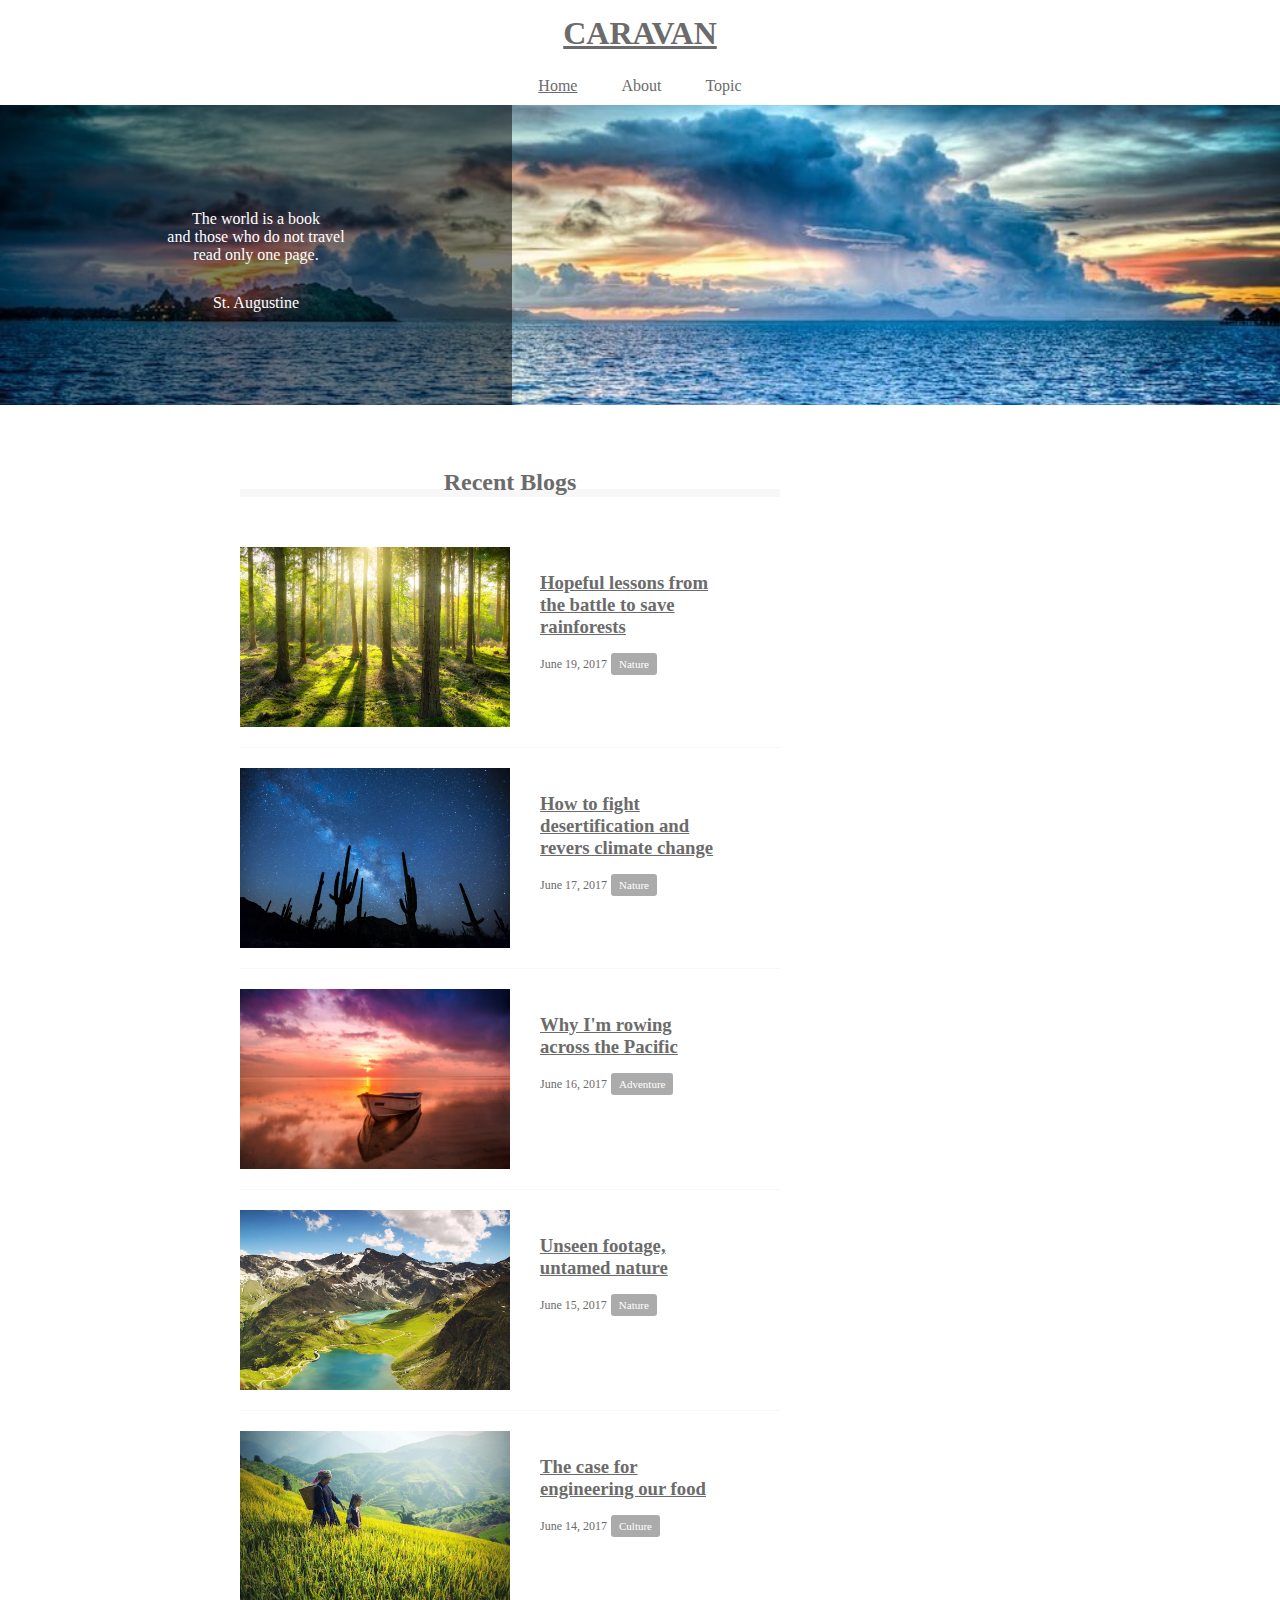
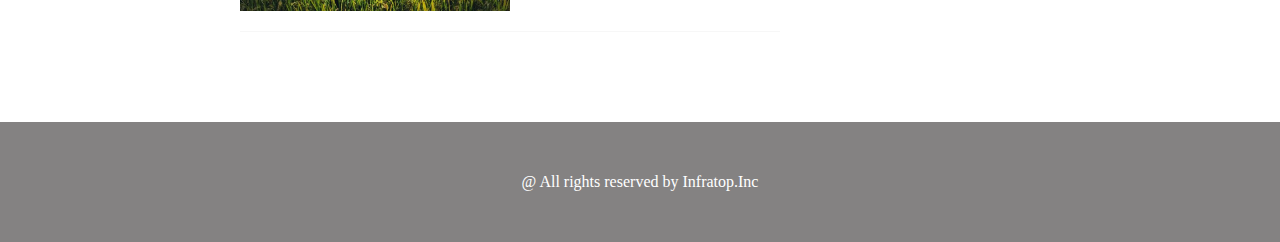
<file: caravan/index.html>
<!DOCTYPE html>
<html lang="ja">
  <head>
    <meta charset="UTF-8" />
    <link rel="stylesheet" href="style.css" />
    <title>CARAVAN</title>
  </head>

  <body>
    <header>
      <h1 class="heading">
        <a href="https://www.youtube.com/">CARAVAN</a>
      </h1>
    </header>

    <nav>
      <ul class="nav-list">
        <li class="nav-list-item">
          <a href="index.html">Home</a>
        </li>
        <li class="nav-list-item">About</li>
        <li class="nav-list-item">Topic</li>
      </ul>
    </nav>

    <div class="main-visual">
      <div class="main-visual-content">
        <p class="main-visual-text">
          The world is a book<br/>
          and those who do not travel<br/>
          read only one page.
        </p>
        <p class="main-visual-name">
          St. Augustine
        </p>
      </div>
    </div>

    <main>
      <section class="blog">
        <h2 class="blog-heading">Recent Blogs</h2>

        <div class="blog-box">
          <div class="blog-item">
            <img class="blog-image" src="img/forest.jpg">
            <section class="blog-text">
              <h3 class="blog-text-heading">
                <a href="single.html">
                  Hopeful lessons from <br />
                  the battle to save <br />
                  rainforests
                </a>
              </h3>
              <p class="blog-date">June 19, 2017</p>
              <span class="category">Nature</span>
            </section>
          </div>

          <div class="blog-item">
            <img class="blog-image" src="img/desert.jpg">
            <section class="blog-text">
              <h3 class="blog-text-heading">
                <a href="single.html">
                  How to fight <br />
                  desertification and <br />
                  revers climate change <br />
                </a>
              </h3>
              <p class="blog-date">June 17, 2017</p>
              <span class="category">Nature</span>
            </section>
          </div>

          <div class="blog-item">
            <img class="blog-image" src="img/sunset.jpg">
            <section class="blog-text">
              <h3 class="blog-text-heading">
                <a href="single.html">
                  Why I'm rowing <br />
                  across the Pacific
                </a>
              </h3>
              <p class="blog-date">June 16, 2017</p>
              <span class="category">Adventure</span>
            </section>
          </div>

          <div class="blog-item">
            <img class="blog-image" src="img/italy.jpg">
            <section class="blog-text">
              <h3 class="blog-text-heading">
                <a href="single.html">
                  Unseen footage, <br />
                  untamed nature
                </a>
              </h3>
              <p class="blog-date">June 15, 2017</p>
              <span class="category">Nature</span>
            </section>
          </div>

          <div class="blog-item">
            <img class="blog-image" src="img/asia.jpg">
            <section class="blog-text">
              <h3 class="blog-text-heading">
                <a href="single.html">
                  The case for <br />
                  engineering our food
                </a>
              </h3>
              <p class="blog-date">June 14, 2017</p>
              <span class="category">Culture</span>
            </section>
          </div>

        </div>
      </section>
      <div class="sidebar"></div>
    </main>

    <footer>
      <p class="footer-text">@ All rights reserved by Infratop.Inc</p>
    </footer>
  </body>
</html>
</file>
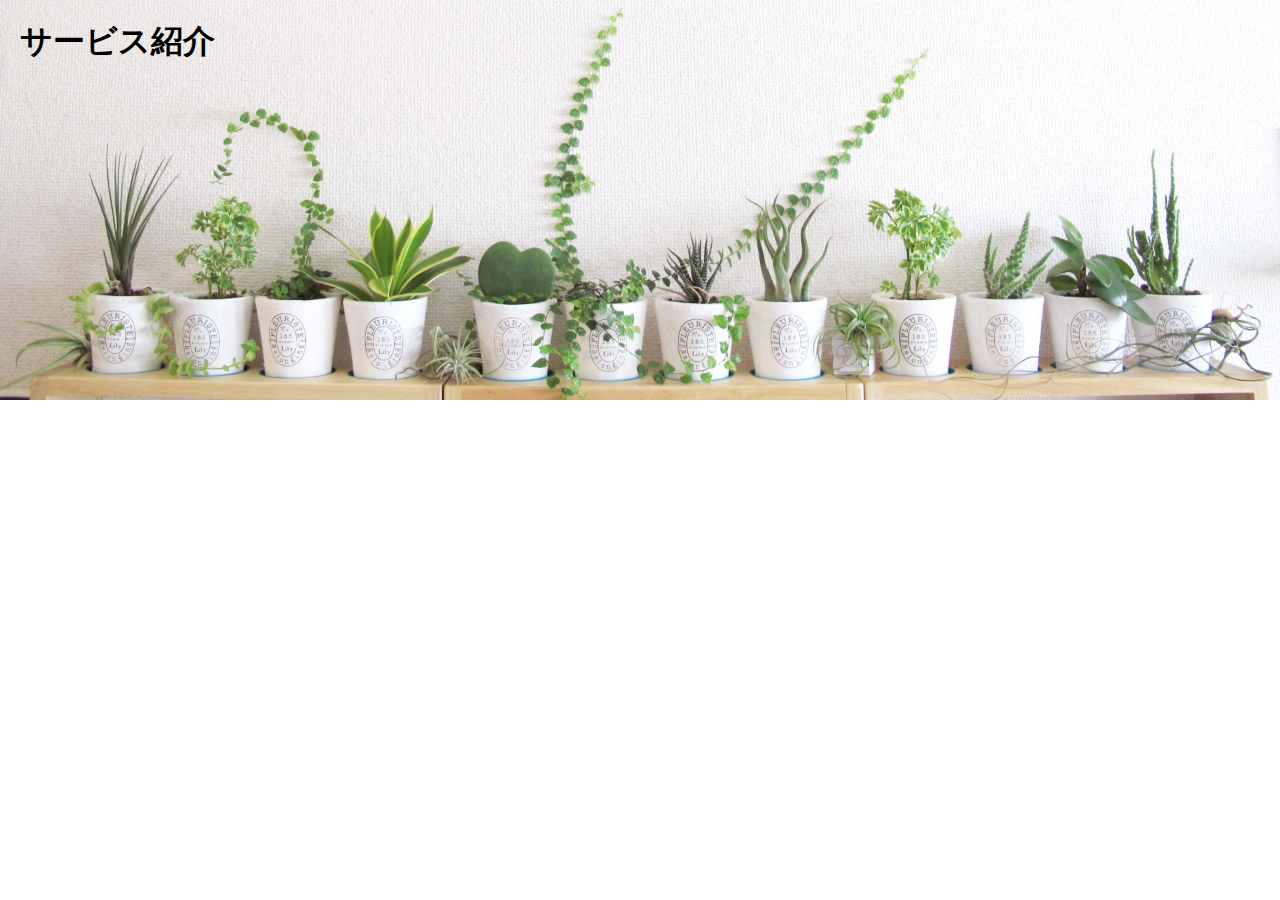
<file: chapter7/index.html>
<!DOCTYPE html>
<html lang="ja">
  <head>
    <meta charset="UTF-8">
    <link rel="stylesheet" href="style.css">
    <title>Chapter7</title>
  </head>

  <body>
      <header>
        <section class="main-visual">
          <h1 class="header">サービス紹介</h1>
        </section>
      </header>

      <main>

      </main>
  </body>
</html>
</file>
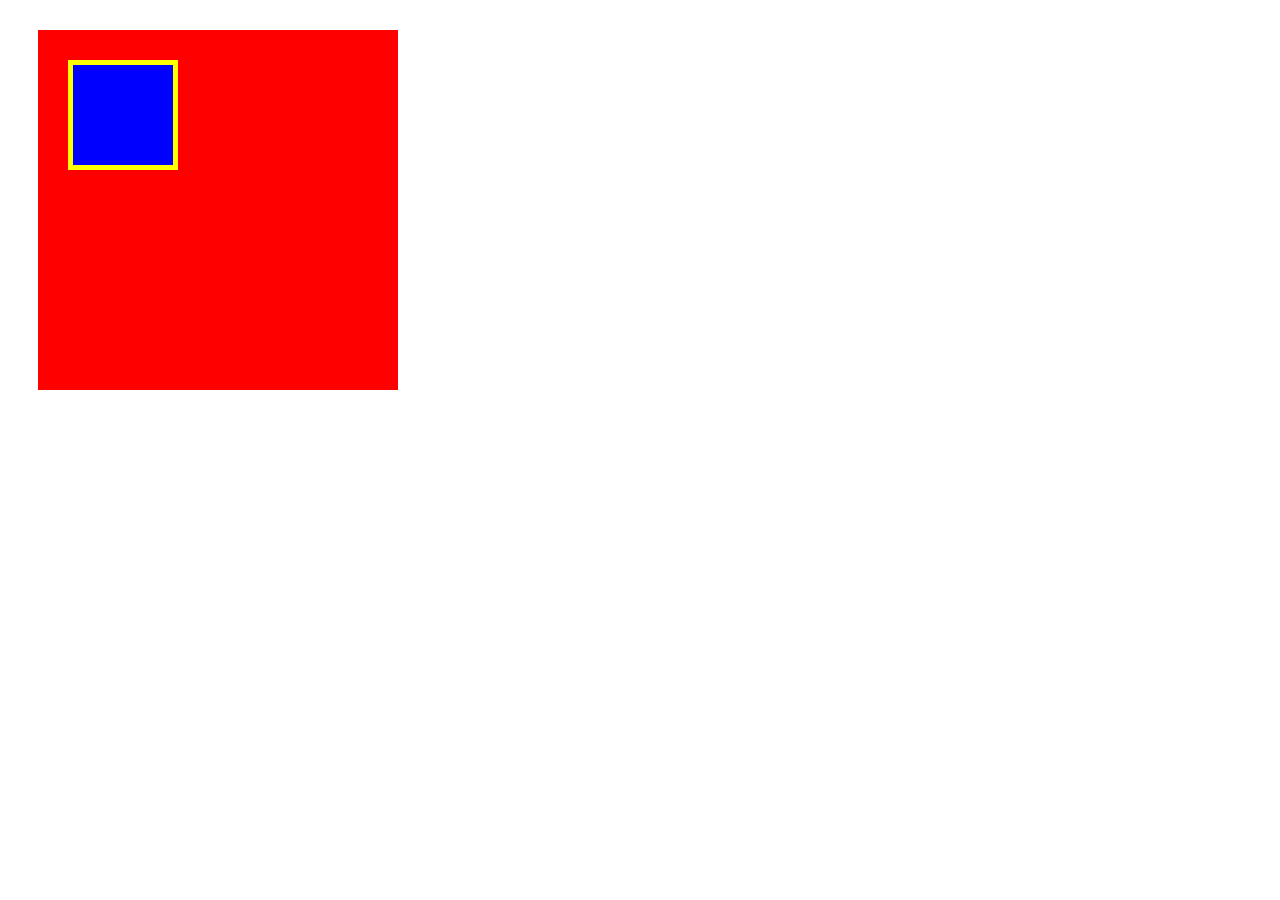
<file: box/box.html>
<!DOCTYPE HTML>
<html lang="ja">
  <head>
    <meta charset="UTF-8" />
    <link rel="stylesheet" href="box.css" />
    <title>box</title>
  </head>

  <body>
    <div class="box1">
      <div class="box2"></div>
    </div>
  </body>
</html>
</file>
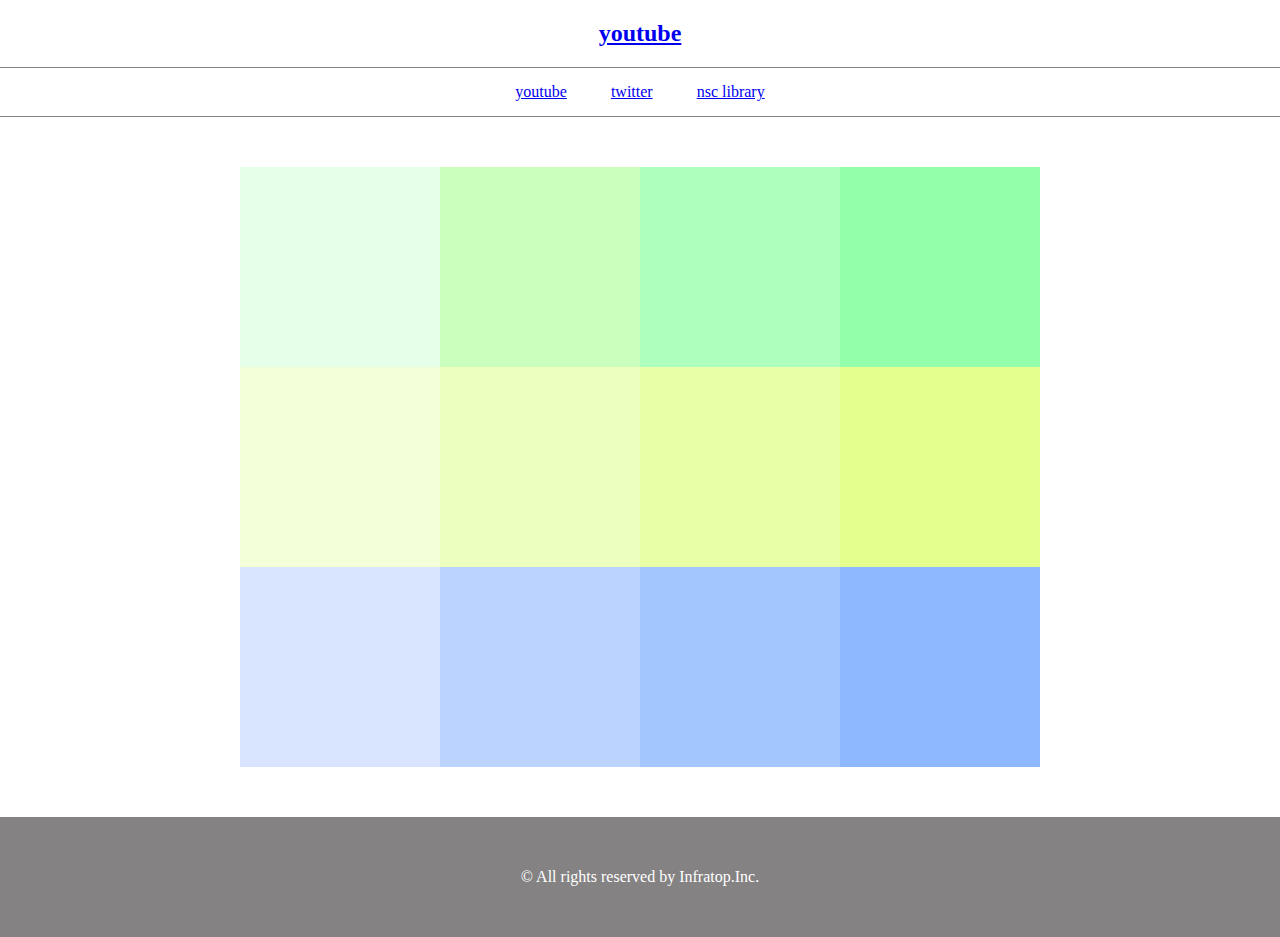
<file: chapter-5/html.html>
<!DOCTYPE html>
<html lang="ja">
  <head>
    <meta charset="UTF-8"/>
    <link rel="stylesheet" href="css.css" />
    <title>Chapter5</title>
  </head>
  <body>
    <header>
      <h2>
        <a href="https://www.youtube.com/">youtube</a>
      </h2>
    </header>

    <nav>
      <ul class="nav-list">
        <li class="nav-list-item">
          <a href="https://www.youtube.com/">youtube</a>
        </li>
        <li class="nav-list-item">
          <a href="https://twitter.com/home?lang=ja">twitter</a>
        </li>
        <li class="nav-list-item">
          <a href="https://ncs.io/music">nsc library</a>
        </li>
      </ul>
    </nav>

    <main>
      <div class="box1"></div>
      <div class="box2"></div>
      <div class="box3"></div>
      <div class="box4"></div>
      <div class="box5"></div>
      <div class="box6"></div>
      <div class="box7"></div>
      <div class="box8"></div>
      <div class="box9"></div>
      <div class="box10"></div>
      <div class="box11"></div>
      <div class="box12"></div>
    </main>

    <footer>
      <p>© All rights reserved by Infratop.Inc.</p>
    </footer>
  </body>
</html>
</file>
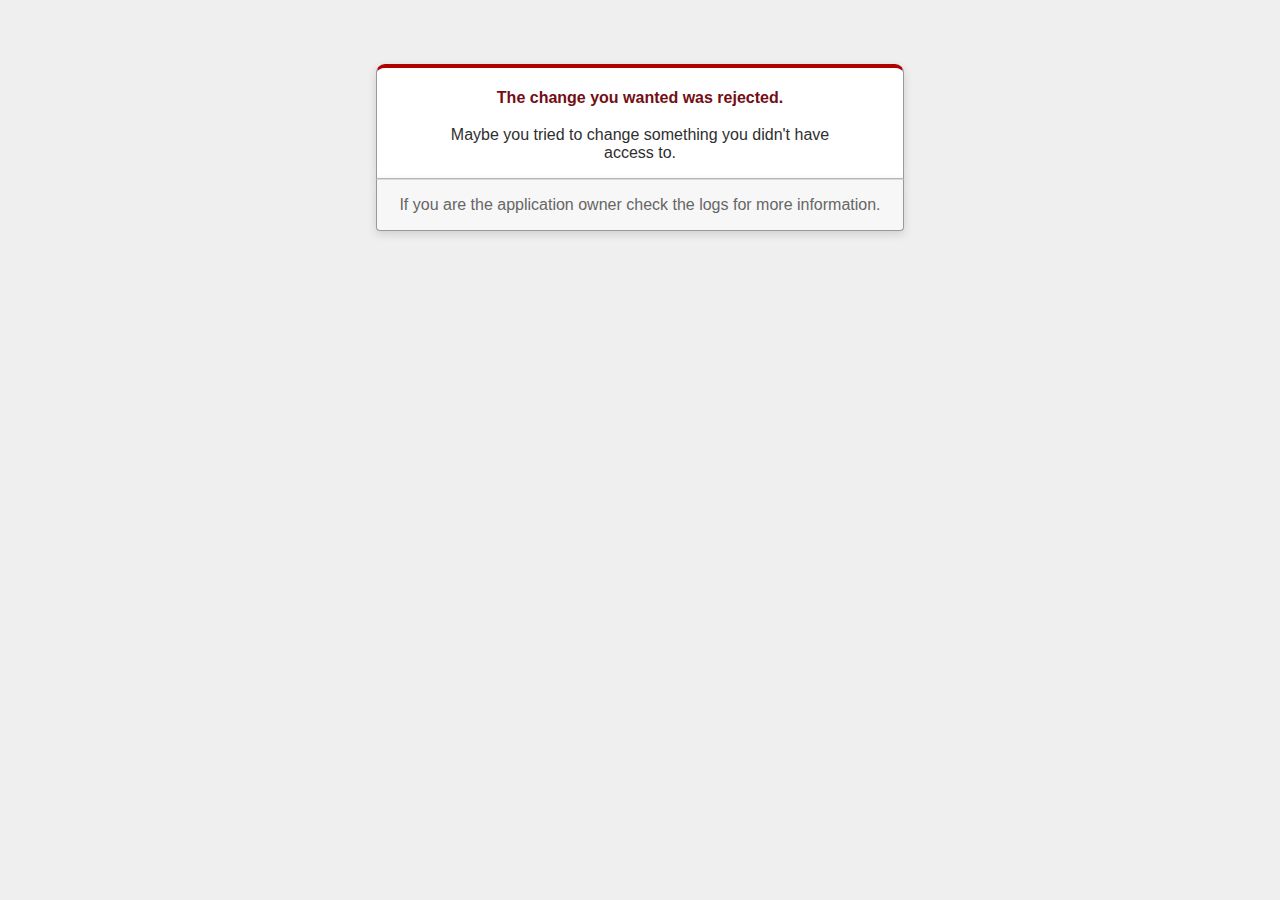
<file: public/422.html>
<!DOCTYPE html>
<html>
<head>
  <title>The change you wanted was rejected (422)</title>
  <meta name="viewport" content="width=device-width,initial-scale=1">
  <style>
  .rails-default-error-page {
    background-color: #EFEFEF;
    color: #2E2F30;
    text-align: center;
    font-family: arial, sans-serif;
    margin: 0;
  }

  .rails-default-error-page div.dialog {
    width: 95%;
    max-width: 33em;
    margin: 4em auto 0;
  }

  .rails-default-error-page div.dialog > div {
    border: 1px solid #CCC;
    border-right-color: #999;
    border-left-color: #999;
    border-bottom-color: #BBB;
    border-top: #B00100 solid 4px;
    border-top-left-radius: 9px;
    border-top-right-radius: 9px;
    background-color: white;
    padding: 7px 12% 0;
    box-shadow: 0 3px 8px rgba(50, 50, 50, 0.17);
  }

  .rails-default-error-page h1 {
    font-size: 100%;
    color: #730E15;
    line-height: 1.5em;
  }

  .rails-default-error-page div.dialog > p {
    margin: 0 0 1em;
    padding: 1em;
    background-color: #F7F7F7;
    border: 1px solid #CCC;
    border-right-color: #999;
    border-left-color: #999;
    border-bottom-color: #999;
    border-bottom-left-radius: 4px;
    border-bottom-right-radius: 4px;
    border-top-color: #DADADA;
    color: #666;
    box-shadow: 0 3px 8px rgba(50, 50, 50, 0.17);
  }
  </style>
</head>

<body class="rails-default-error-page">
  <!-- This file lives in public/422.html -->
  <div class="dialog">
    <div>
      <h1>The change you wanted was rejected.</h1>
      <p>Maybe you tried to change something you didn't have access to.</p>
    </div>
    <p>If you are the application owner check the logs for more information.</p>
  </div>
</body>
</html>
</file>
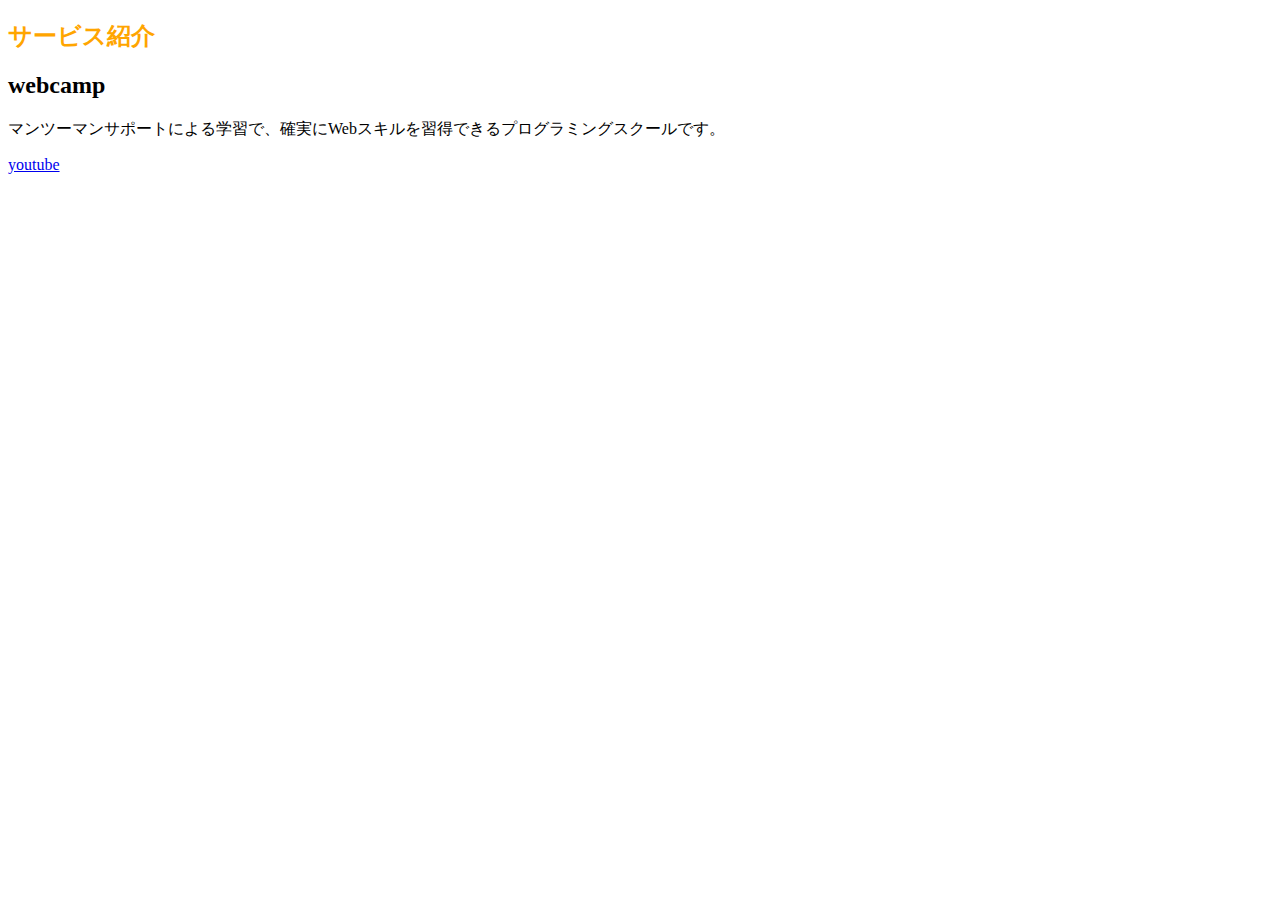
<file: sample/sample.html>
<!DOCTYPE HTML>
<html lang="ja">
  <head>
    <meta charset="UTF-8" />
    <title>HTML</title>
    <link rel="stylesheet" href="style.css" />
  </head>

  <body>
    <h2 class="orange-word">サービス紹介</h2>
    <h2>webcamp</h2>
    <p>マンツーマンサポートによる学習で、確実にWebスキルを習得できるプログラミングスクールです。</p>
    <a href="https://www.youtube.com/">youtube</a>
  </body>
</html>
</file>
<file: caravan/style.css>
* {
  margin: 0;
  padding: 0;
  box-sizing: border-box;
  color: #6c6b6b;
}

header {
  width: 90%;
  padding: 15px 0;
  margin: 0 auto;
  text-align: center;
}

header .heading {
  font-size: 32px;
}

header .h1 {
  font-size: 32px;
}

.nav-list {
  text-align: center;
  padding: 10px 0;
  margin: 0 auto;
}

.nav-list-item {
  list-style: none;
  display: inline-block;
  margin: 0 20px;
}

.main-visual {
  width: 100%;
  height : 300px;
  background-image: url(img/mv.jpg);
  background-size: cover;
  background-position: center;
}

.main-visual-content {
  width: 40%;
  height: 300px;
  background-color: rgba( 0,0,0,0.5);
  text-align: center;
  padding-top: 105px;
}

.main-visual-text {
  color: #fff;
}

.main-visual-name {
  margin-top: 30px;
  color: #fff;
}

main {
  width: 800px;
  display: flex;
  justify-content: center;
  margin: 0 auto;
  padding: 70px 0;
}

.blog {
  width: 540px;
  margin-right: 30px;
}

.blog-heading {
  border-bottom: 8px solid #f7f7f7;
  text-align: center;
  line-height: 0.6;
}

.blog-box {
  padding-top: 50px;
}

.blog-item {
  padding-bottom: 20px;
  margin-bottom: 20px;
  border-bottom: 1px solid #f7f7f7;
  display: flex;
  justify-content: flex-start;
}

.category {
  display: inline-block;
  padding: 5px 8px;
  background-color: #acabab;
  border-radius: 3px;
  color: #fff;
  font-size: 11px
}

.blog-image {
  height: 180px;
}

.blog-text {
  padding: 25px 0 0 30px;
}

.blog-text-heading {
  padding-bottom: 15px;
}

.blog-date {
  font-size: 12px;
  display: inline-block;
}

.sidebar {
  width: 230px;
}

footer {
  width: 100%;
  height: 120px;
  text-align: center;
  line-height: 120px;
  background-color: #848282;
}

.footer-text {
  color: #fff;
}
</file>
<file: chapter7/style.css>
* {
  margin: 0;
  padding: 0;
  box-sizing: border-box;
}

.main-visual {
  width: 100%;
  height: 400px;
  background-image: url(img/mv.jpg);
  background-size: cover;
  background-position: bottom;
}

.header {
  padding: 20px;
}
</file>
<file: box/box.css>
.box1 {
  width: 300px;
  height: 300px;
  background-color: red;
  margin: 30px;
  padding: 30px;
}

.box2 {
  width: 100px;
  height: 100px;
  background-color: blue;
  border: 5px solid yellow;
}
</file>
<file: chapter-5/css.css>
* {
  margin: 0;
  padding: 0;
  box-sizing: border-box;
}

header {
  width: 100%;
  padding: 20px 0;
  margin: 0 auto;
  text-align: center;
}

.nav-list {
  text-align: center;
  padding: 15px 0;
  margin: 0 auto;
  border-bottom: 1px solid #848282;
  border-top: 1px solid #848282;
}

.nav-list-item {
  list-style: none;
  display: inline-block;
  margin: 0 20px;
}

main {
  width: 800px;
  margin: 50px auto;
  display: flex;
  flex-wrap: wrap;
}

.box1 {
  width: 200px;
  height: 200px;
  background-color: #e6ffe9;
}

.box2 {
  width: 200px;
  height: 200px;
  background-color: #cbffbd;
}

.box3 {
  width: 200px;
  height: 200px;
  background-color: #aeffbd;
}

.box4 {
  width: 200px;
  height: 200px;
  background-color: #93ffab;
}

.box5 {
  width: 200px;
  height: 200px;
  background-color: #f3ffd8;
}

.box6 {
  width: 200px;
  height: 200px;
  background-color: #edffbe;
}

.box7 {
  width: 200px;
  height: 200px;
  background-color: #e9ffa5;
}

.box8 {
  width: 200px;
  height: 200px;
  background-color: #e4ff8d;
}

.box9 {
  width: 200px;
  height: 200px;
  background-color: #d9e5ff;
}

.box10 {
  width: 200px;
  height: 200px;
  background-color: #bad3ff;
}

.box11 {
  width: 200px;
  height: 200px;
  background-color: #a4c6ff;
}

.box12 {
  width: 200px;
  height: 200px;
  background-color: #8eb8ff;
}

footer {
  width: 100%;
  height: 120px;
  background-color: #848282;
  text-align: center;
  line-height: 120px;
}

footer p {
  color: #fff;
}
/*
pにクラスfooter-textを付与して書くと下記になる
.footer-text {
  color: #fff;
}
*/
</file>
<file: sample/style.css>
#word-red {
  /*id属性のセレクタを作成する時は「#」を付ける*/
  /*id属性は同じページ内で1回しか使えない*/
  color: red;
}

.red-word {
  /*class属性のセレクタを作成する時は「.」を付ける*/
  /*class属性は同じページ内で複数回使用可能。同じ装飾をしたい要素が複数あるときに使う*/
  color: red;
}

.orange-word {
    color: orange;
}
</file>
